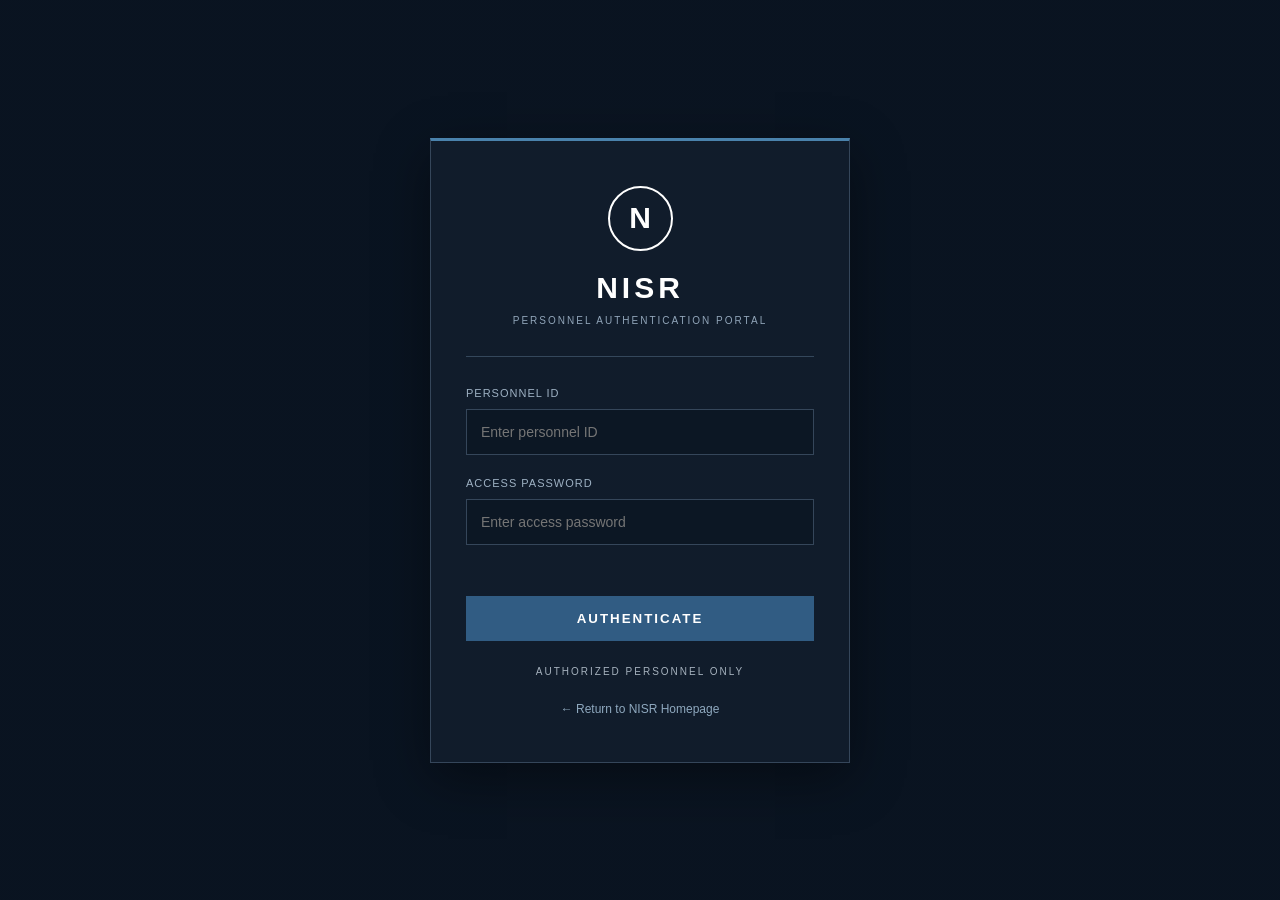
<file: Project 2/login/login.html>
<!DOCTYPE html>
<html lang="en">

<head>
    <meta charset="UTF-8">
    <meta name="viewport" content="width=device-width, initial-scale=1.0">

    <title>NISR | Personnel Authentication</title>

    <link rel="stylesheet" href="login.css">
</head>

<body>

    <!-- LOGIN PAGE -->

    <div class="login-container" id="loginPage">

        <div class="login-box">

            <div class="logo-symbol">N</div>

            <h1>NISR</h1>

            <p class="subtitle">
                PERSONNEL AUTHENTICATION PORTAL
            </p>

            <div class="divider"></div>

            <form id="loginForm">

                <label for="username">PERSONNEL ID</label>

                <input
                    type="text"
                    id="username"
                    placeholder="Enter personnel ID"
                    autocomplete="username"
                    required
                >

                <label for="password">ACCESS PASSWORD</label>

                <input
                    type="password"
                    id="password"
                    placeholder="Enter access password"
                    autocomplete="current-password"
                    required
                >

                <p id="errorMessage"></p>

                <button type="submit">
                    AUTHENTICATE
                </button>

            </form>

            <p class="clearance">
                AUTHORIZED PERSONNEL ONLY
            </p>

            <a href="index.html" class="back-link">
                ← Return to NISR Homepage
            </a>

        </div>

    </div>


    <!-- SCP TRANSITION SCREEN -->

    <div class="transition-screen" id="transitionScreen">

        <div class="terminal" id="terminal">

            <p class="terminal-header">
                SCP FOUNDATION // SECURE NETWORK
            </p>

            <div class="terminal-divider"></div>

            <div id="terminalText"></div>

            <div class="welcome" id="welcome">

                <div class="scp-logo">SCP</div>

                <h1>WELCOME TO THE SCP FOUNDATION</h1>

                <p>
                    SECURE. CONTAIN. PROTECT.
                </p>

                <span>
                    HUMANITY'S FUTURE IS IN OUR HANDS.
                </span>

            </div>

        </div>

    </div>


    <script src="login.js"></script>

</body>
</html>
</file>
<file: Project 2/login/login.css>
/* GENERAL SETTINGS */

* {
    margin: 0;
    padding: 0;
    box-sizing: border-box;
}

body {
    font-family: Arial, sans-serif;
    background: #101b29;
    min-height: 100vh;
}


/* LOGIN PAGE */

.login-container {
    min-height: 100vh;
    display: flex;
    justify-content: center;
    align-items: center;
    padding: 20px;

    background:
        linear-gradient(
            rgba(9, 19, 32, 0.93),
            rgba(9, 19, 32, 0.93)
        ),
        url("https://images.unsplash.com/photo-1518770660439-4636190af475?auto=format&fit=crop&w=1600&q=85");

    background-size: cover;
    background-position: center;
}

.login-box {
    width: 100%;
    max-width: 420px;
    padding: 45px 35px;

    background: rgba(17, 29, 44, 0.95);

    border: 1px solid #35465a;
    border-top: 3px solid #4a82ac;

    text-align: center;
    color: white;

    box-shadow: 0 15px 50px rgba(0, 0, 0, 0.4);
}

.logo-symbol {
    width: 65px;
    height: 65px;

    margin: 0 auto 20px;

    border: 2px solid white;
    border-radius: 50%;

    display: flex;
    justify-content: center;
    align-items: center;

    font-size: 30px;
    font-weight: bold;
}

.login-box h1 {
    letter-spacing: 4px;
    font-size: 30px;
}

.subtitle {
    color: #91a5b9;
    font-size: 10px;
    letter-spacing: 2px;
    margin-top: 10px;
}

.divider {
    height: 1px;
    background: #34475b;
    margin: 30px 0;
}


/* FORM */

form {
    text-align: left;
}

label {
    display: block;
    color: #9eb1c3;
    font-size: 11px;
    letter-spacing: 1px;
    margin-bottom: 10px;
}

input {
    width: 100%;
    padding: 14px;

    background: #0c1724;

    border: 1px solid #35465a;
    outline: none;

    color: white;
    font-size: 14px;

    margin-bottom: 22px;
}

input:focus {
    border-color: #5a9bc9;
}

button {
    width: 100%;
    padding: 15px;

    background: #315c83;
    border: none;

    color: white;
    font-weight: bold;
    letter-spacing: 2px;

    cursor: pointer;
    transition: 0.3s;
}

button:hover {
    background: #467eaa;
}

#errorMessage {
    color: #ff6666;
    font-size: 12px;
    margin-bottom: 15px;
    min-height: 14px;
}

.clearance {
    margin-top: 25px;
    color: #a5b1bd;
    font-size: 10px;
    letter-spacing: 2px;
}

.back-link {
    display: inline-block;
    margin-top: 25px;

    color: #8fa9bf;
    text-decoration: none;
    font-size: 12px;
}

.back-link:hover {
    color: white;
}


/* TRANSITION SCREEN */

.transition-screen {
    position: fixed;
    inset: 0;

    background: #000;

    display: none;
    justify-content: center;
    align-items: center;

    padding: 25px;
    z-index: 1000;

    color: #00ff66;
}

.transition-screen.active {
    display: flex;
    animation: screenFade 1.5s ease forwards;
}

@keyframes screenFade {
    from {
        opacity: 0;
    }

    to {
        opacity: 1;
    }
}


/* TERMINAL */

.terminal {
    width: 100%;
    max-width: 850px;

    font-family: "Courier New", monospace;
}

.terminal-header {
    font-size: 13px;
    letter-spacing: 2px;
    color: #00ff66;
    margin-bottom: 20px;
}

.terminal-divider {
    height: 1px;
    background: #00ff66;
    opacity: 0.5;
    margin-bottom: 30px;
}

#terminalText {
    font-size: 15px;
    line-height: 2.2;
    color: #00ff66;
}

.terminal-line {
    opacity: 0;
    animation: textAppear 0.4s forwards;
}

@keyframes textAppear {
    from {
        opacity: 0;
        transform: translateX(-10px);
    }

    to {
        opacity: 1;
        transform: translateX(0);
    }
}


/* WELCOME MESSAGE */

.welcome {
    display: none;
    text-align: center;
    margin-top: 55px;
}

.welcome.show {
    display: block;
    animation: welcomeAppear 1.5s ease forwards;
}

@keyframes welcomeAppear {
    from {
        opacity: 0;
        transform: scale(0.9);
    }

    to {
        opacity: 1;
        transform: scale(1);
    }
}

.scp-logo {
    width: 100px;
    height: 100px;

    border: 3px solid #00ff66;
    border-radius: 50%;

    display: flex;
    justify-content: center;
    align-items: center;

    margin: 0 auto 30px;

    font-size: 30px;
    font-weight: bold;

    box-shadow: 0 0 25px #00ff6650;
}

.welcome h1 {
    font-size: 30px;
    letter-spacing: 3px;

    text-shadow: 0 0 15px #00ff6680;

    margin-bottom: 20px;
}

.welcome p {
    font-size: 18px;
    letter-spacing: 5px;
    margin-bottom: 15px;
}

.welcome span {
    font-size: 11px;
    color: #6bbf86;
    letter-spacing: 2px;
}


/* MOBILE */

@media (max-width: 550px) {

    .login-box {
        padding: 35px 22px;
    }

    .welcome h1 {
        font-size: 22px;
    }

    .welcome p {
        font-size: 14px;
        letter-spacing: 3px;
    }

    #terminalText {
        font-size: 12px;
    }

}
</file>
